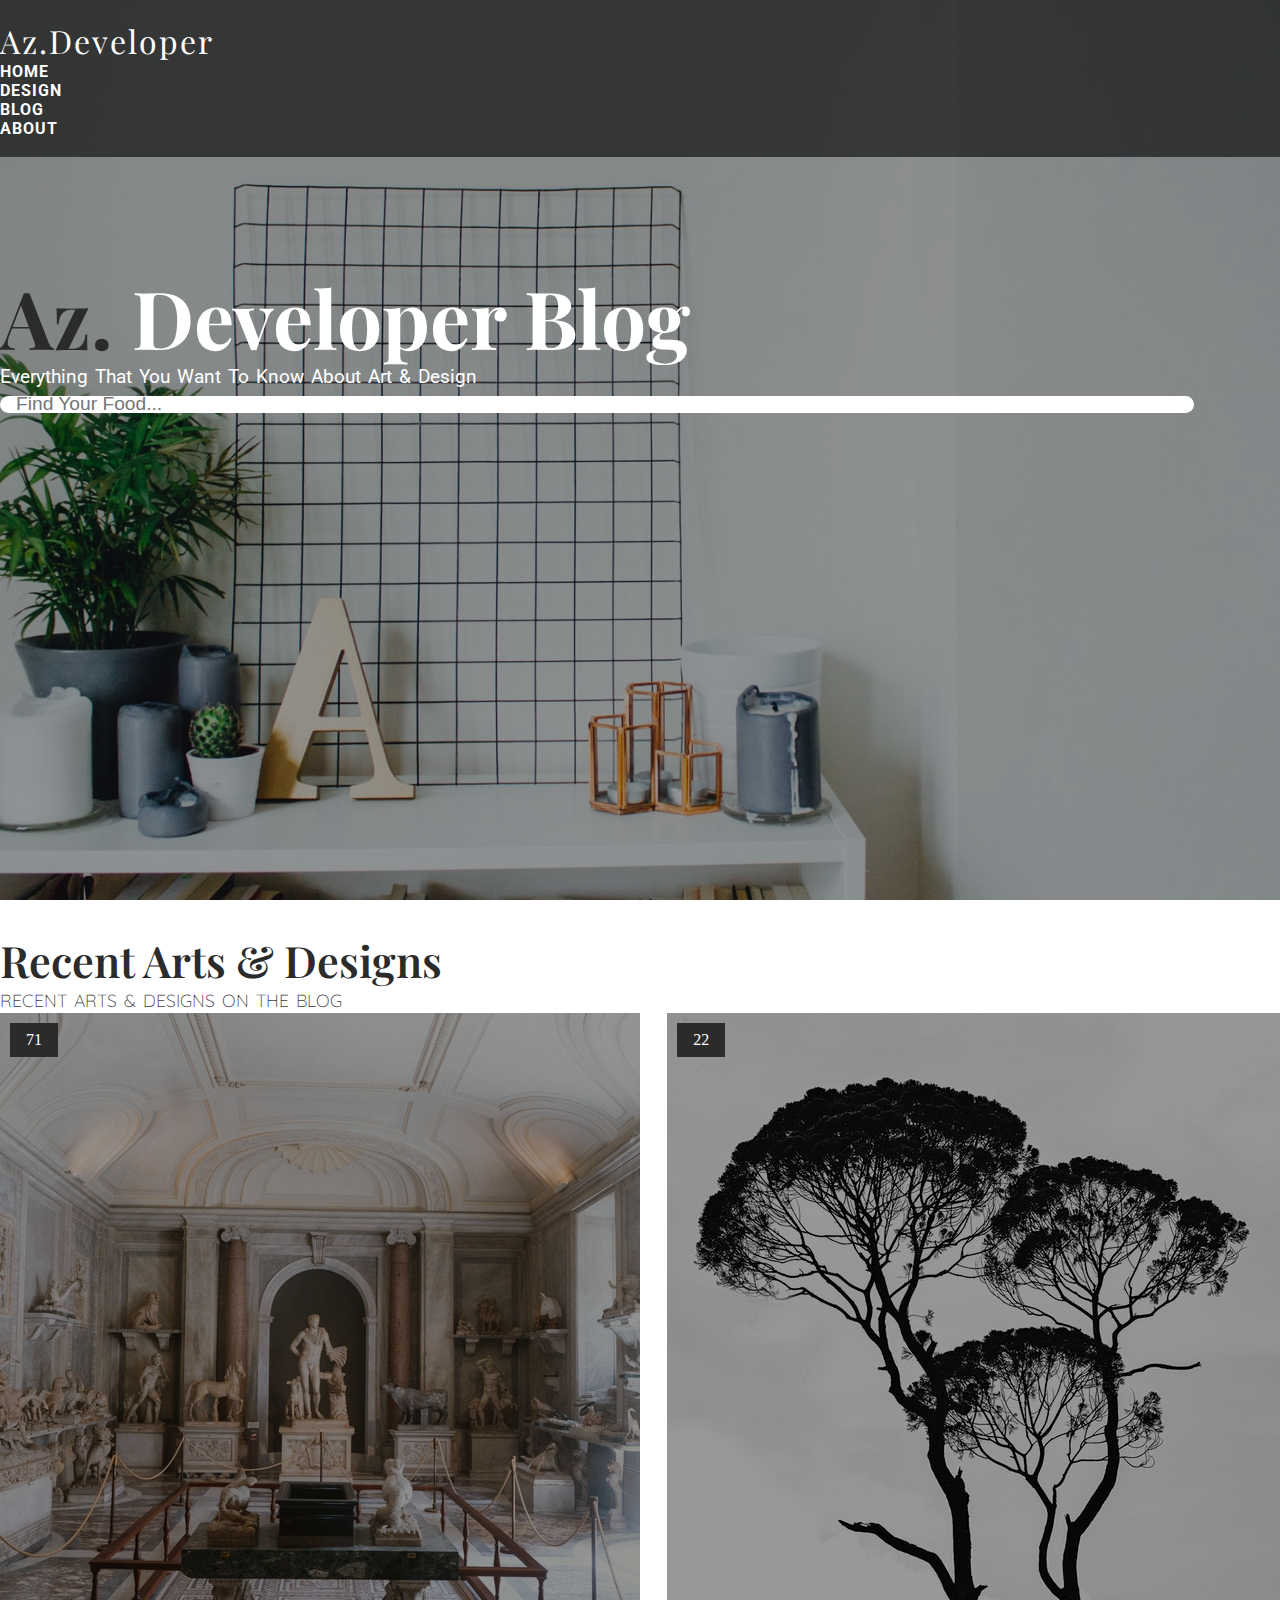
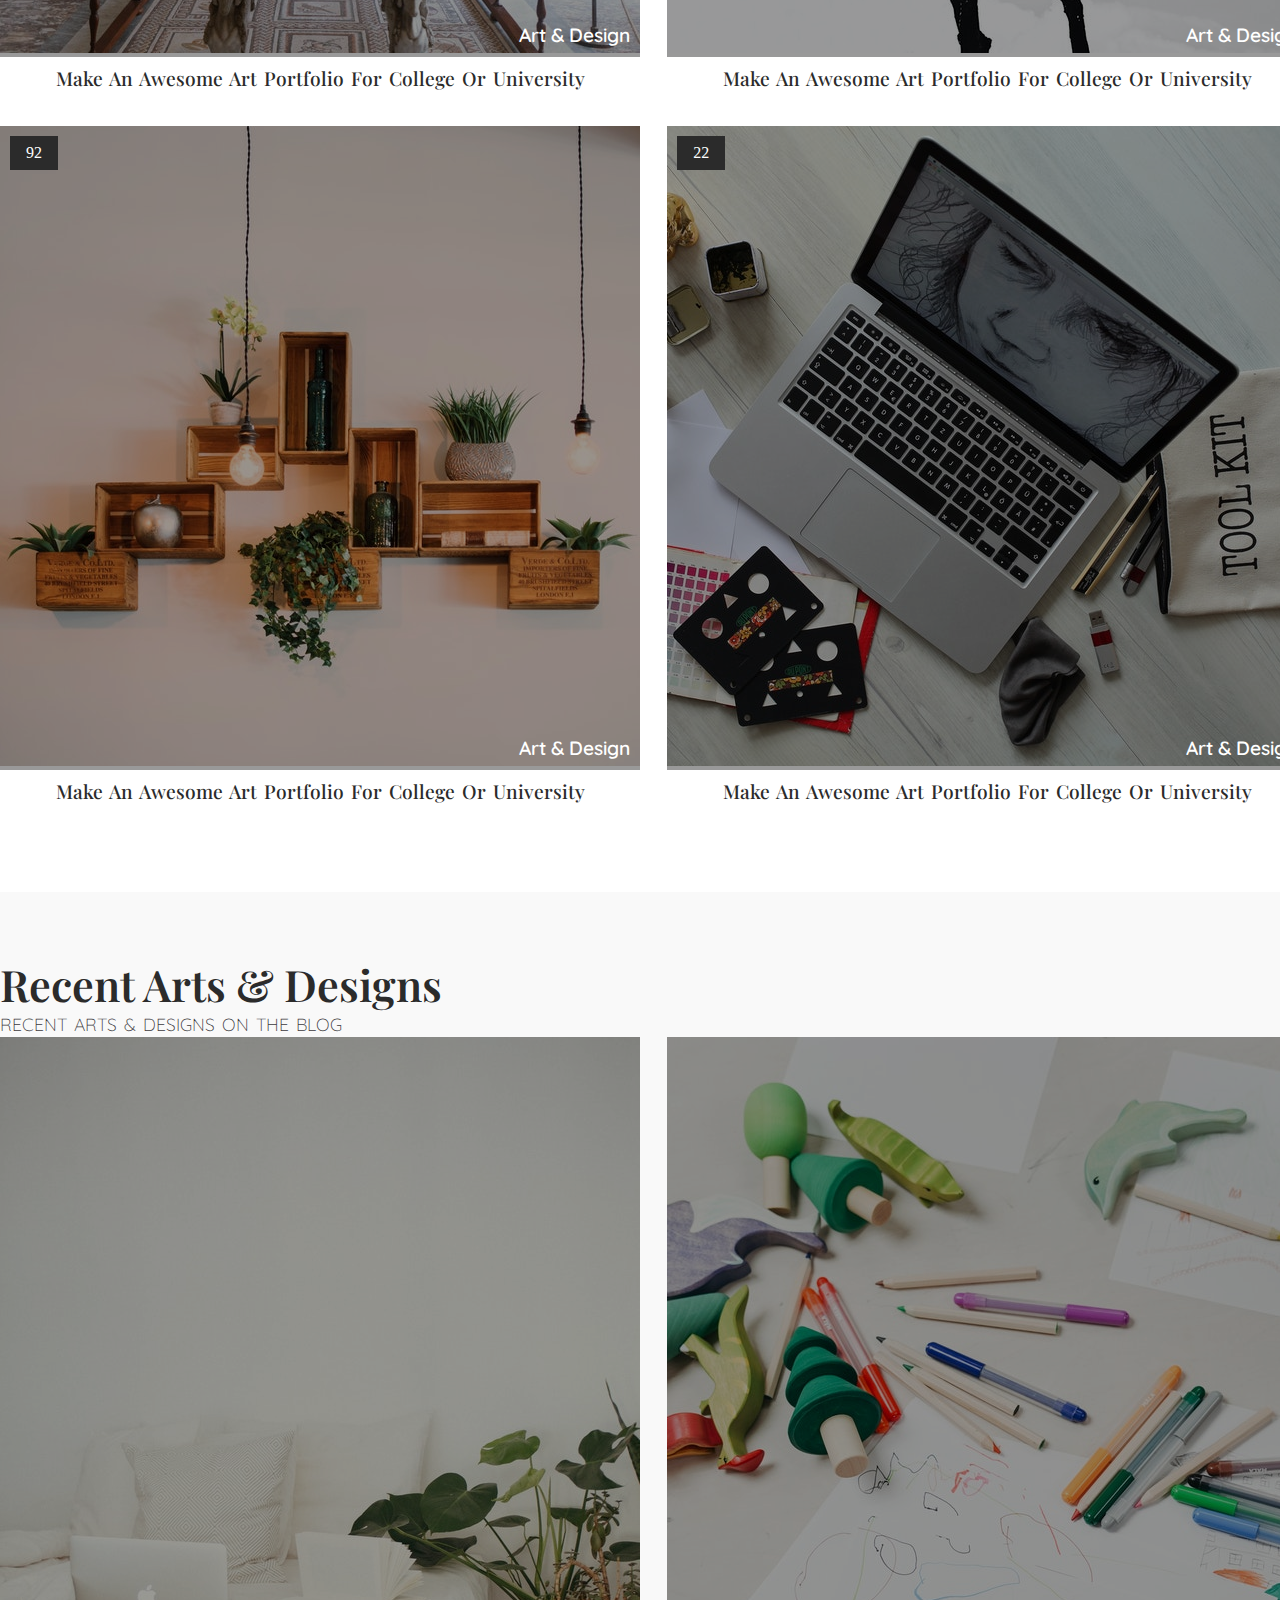
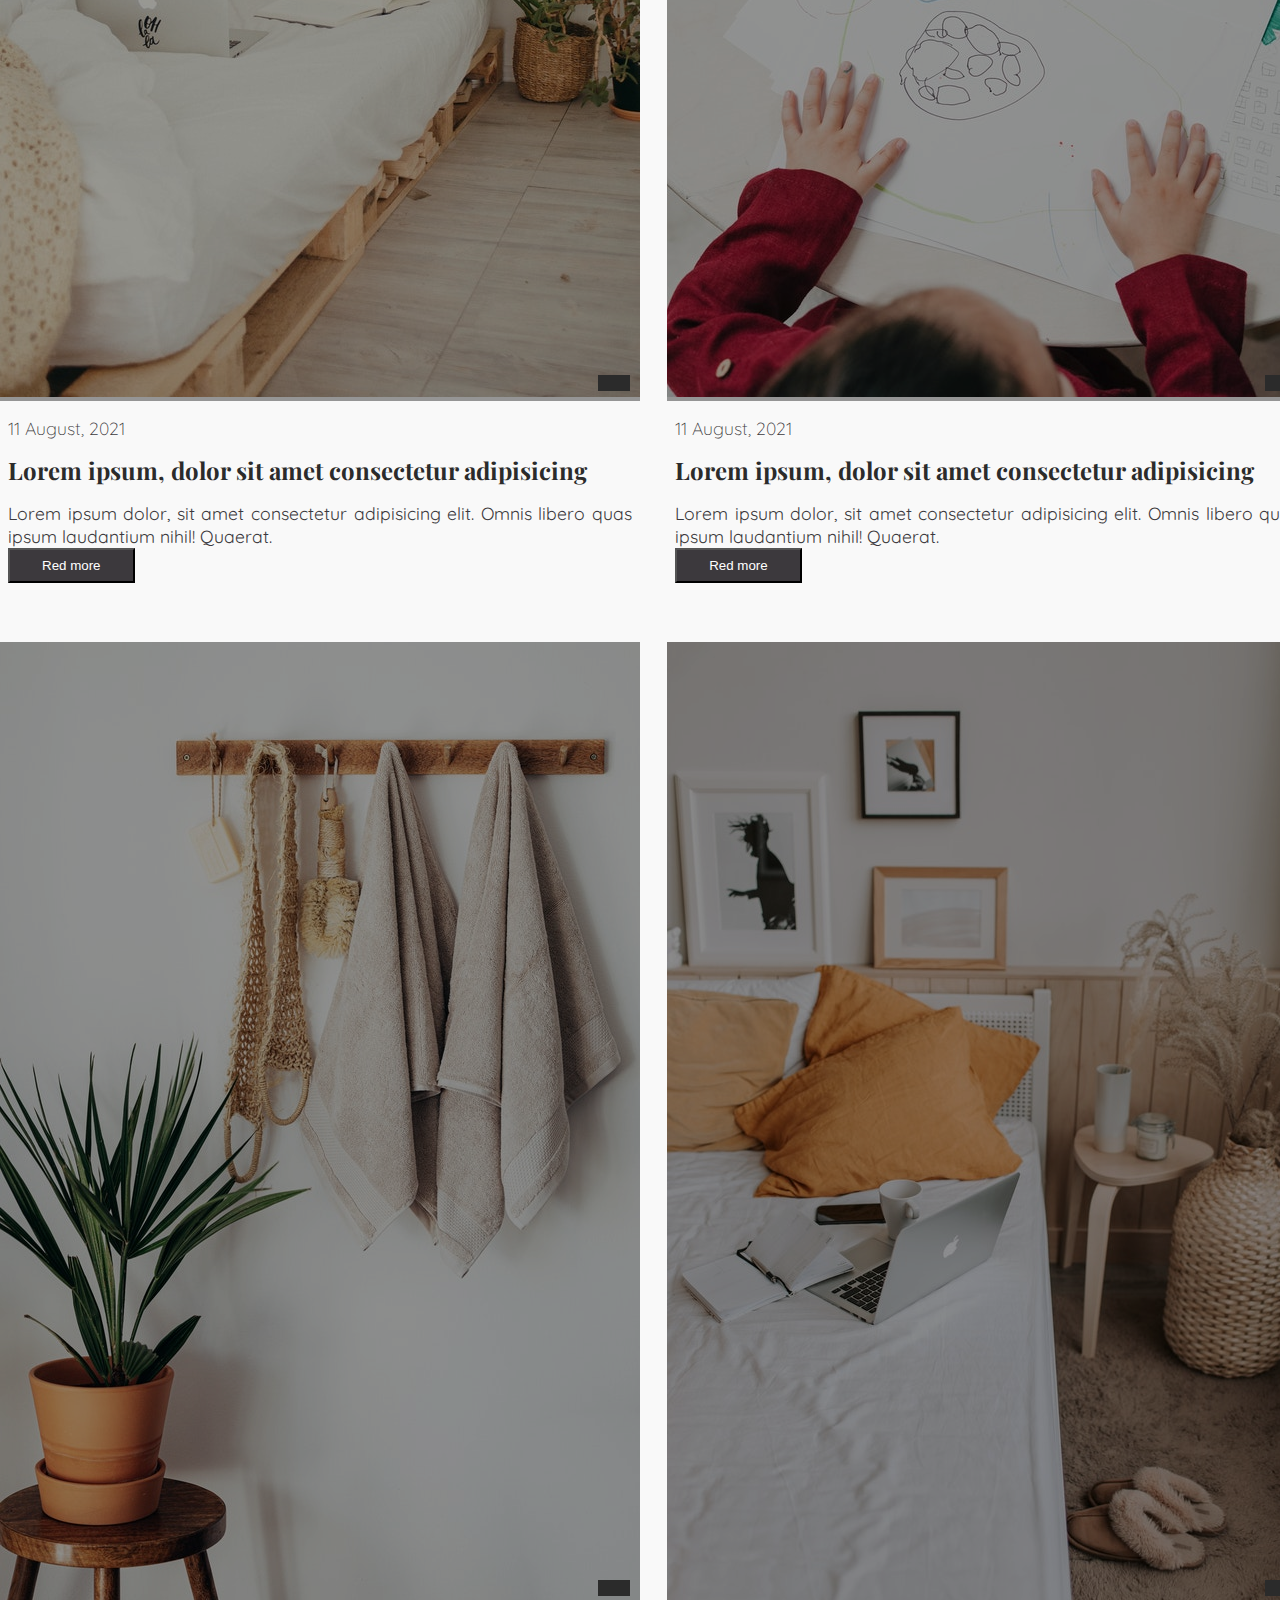
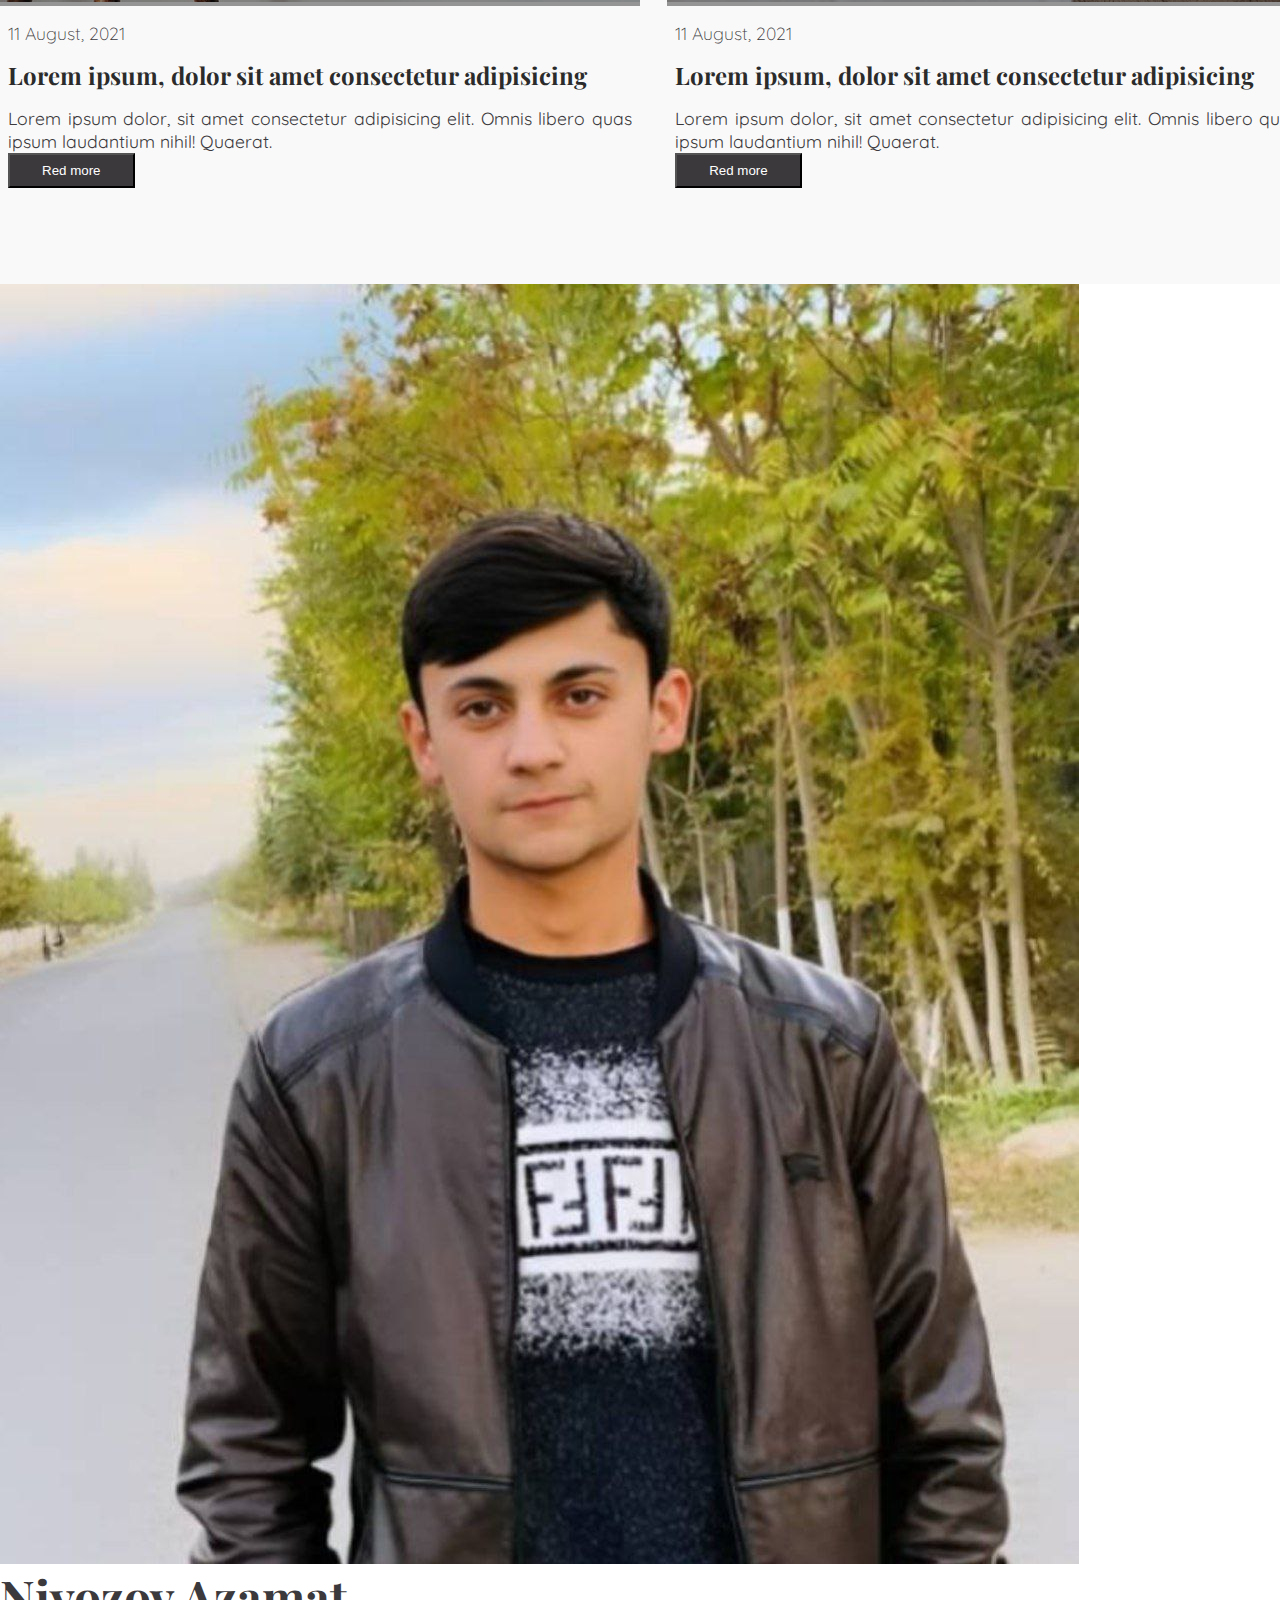
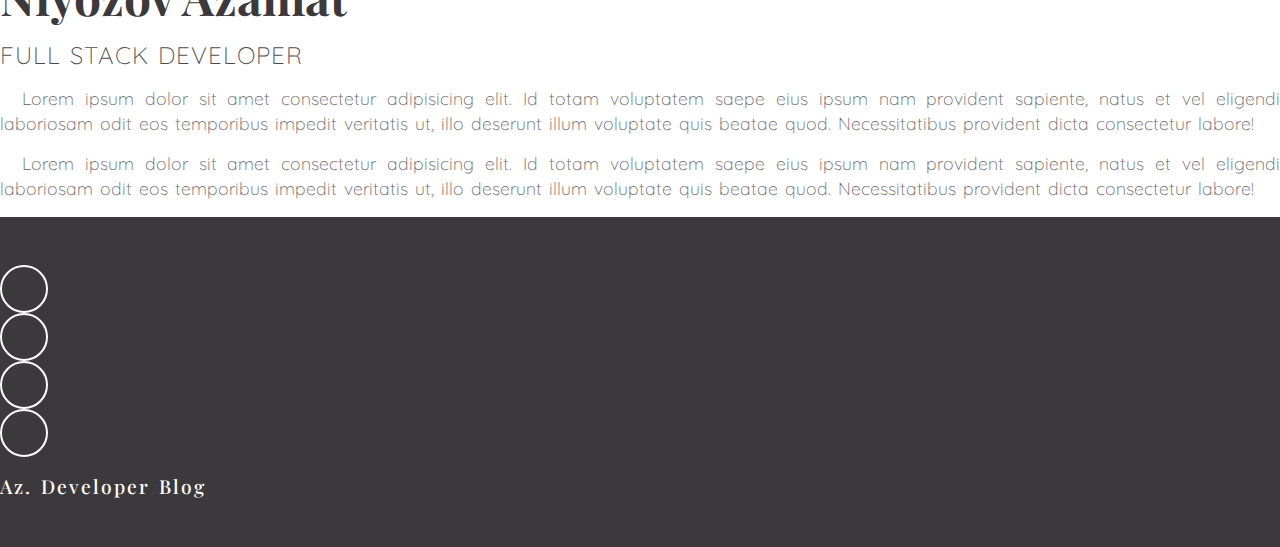
<file: index.html>
<!DOCTYPE html>
<html lang="en">

<head>
    <meta charset="UTF-8">
    <meta http-equiv="X-UA-Compatible" content="IE=edge">
    <meta name="viewport" content="width=device-width, initial-scale=1.0">
    <link href="https://cdn.jsdelivr.net/npm/bootstrap@5.3.0-alpha1/dist/css/bootstrap.min.css" rel="stylesheet"
        integrity="sha384-GLhlTQ8iRABdZLl6O3oVMWSktQOp6b7In1Zl3/Jr59b6EGGoI1aFkw7cmDA6j6gD" crossorigin="anonymous">
    <link rel="stylesheet" href="https://site-assets.fontawesome.com/releases/v6.3.0/css/all.css">
    <link rel="shortcut icon" type="x-icon" href="./image/vebsite.png">
    <link rel="stylesheet" href="./css/main.css">
    <link rel="stylesheet" href="./css/formaikki.css">
    <title>Azamat Niyozov</title>
</head>

<body>
    <!-- HEADER START -->
    <header class="main-header" id="main-header">
        <nav class="navbars">
            <div class="container d-flex justify-content-between align-items-center">
                <div class="nav-logo">
                    <a href="./formaikki.html" class="text-decoration-none">Az.Developer </a>
                </div>
                <ul class="list-unstyled d-md-flex d-none m-0 position-relative">
                    <li class="ms-5 hover"><a href="#main-header">HOME</a></li>
                    <li class="ms-5 hover"><a href="#section-designs">DESIGN</a></li>
                    <li class="ms-5 hover"><a href="#blog">BLOG</a></li>
                    <li class="ms-5 hover"><a href="#about">ABOUT</a></li>
                </ul>
                <div class="bars d-md-none d-block fs-3 text-white cursor-pointer">
                    <i class="fa-duotone fa-bars"></i>
                </div>
            </div>
        </nav>
        <main class="main" id="main">
            <div class="container d-flex flex-column align-items-center">
                <h1><span>Az.</span> Developer Blog</h1>
                <p>Everything That You Want To Know About Art & Design</p>
                <label for="search-input" class="d-flex justify-content-center align-items-center">
                    <input type="text" placeholder="Find your food..." id="search-input">
                    <button><i class="fa-duotone fa-magnifying-glass"></i></button>
                </label>
            </div>
        </main>
    </header>
    <!-- HEADER end -->

    <!-- SECTION DESIGNS start -->
    <section class="section-designs" id="section-designs">
        <div class="container">
            <div class="section-title d-flex justify-content-center align-items-center flex-column pb-5">
                <h3 class="text-center">Recent Arts & Designs</h3>
                <p class="text-center">RECENT ARTS & DESIGNS ON THE BLOG</p>
            </div>
            <div class="section-design__item">
                <div class="design-items">
                    <div class="design-img">
                        <img src="./image/art-design-1.jpg" alt="img" class="img-fluid">
                        <span><i class="fa-solid fa-heart" style="color: #fa0000;"></i> 71</span>
                        <span>Art & Design</span>
                    </div>
                    <p>Make An Awesome Art Portfolio For College Or University</p>
                </div>
                <div class="design-items">
                    <div class="design-img">
                        <img src="./image/art-design-2.jpg" alt="img" class="img-fluid">
                        <span><i class="fa-regular fa-heart"></i> 22</span>
                        <span>Art & Design</span>
                    </div>
                    <p>Make An Awesome Art Portfolio For College Or University</p>
                </div>
                <div class="design-items">
                    <div class="design-img">
                        <img src="./image/art-design-3.jpg" alt="img" class="img-fluid">
                        <span><i class="fa-regular fa-heart"></i> 22</span>
                        <span>Art & Design</span>
                    </div>
                    <p>Make An Awesome Art Portfolio For College Or University</p>
                </div>
                <div class="design-items">
                    <div class="design-img">
                        <img src="./image/art-design-4.jpg" alt="img" class="img-fluid">
                        <span><i class="fa-solid fa-heart" style="color: #fa0000;"></i> 92</span>
                        <span>Art & Design</span>
                    </div>
                    <p>Make An Awesome Art Portfolio For College Or University</p>
                </div>
                <div class="design-items">
                    <div class="design-img">
                        <img src="./image/art-design-5.jpg" alt="img" class="img-fluid">
                        <span><i class="fa-regular fa-heart"></i> 22</span>
                        <span>Art & Design</span>
                    </div>
                    <p>Make An Awesome Art Portfolio For College Or University</p>
                </div>
                <div class="design-items">
                    <div class="design-img">
                        <img src="./image/art-design-6.jpg" alt="img" class="img-fluid">
                        <span><i class="fa-solid fa-heart" style="color: #fa0000;"></i> 56</span>
                        <span>Art & Design</span>
                    </div>
                    <p>Make An Awesome Art Portfolio For College Or University</p>
                </div>
            </div>
        </div>
    </section>
    <!-- SECTION DESIGNS end -->

    <!--Blog start -->
    <section class="blog p-0" id="blog">
        <div class="container">
            <div class="section-title d-flex justify-content-center align-items-center flex-column pb-5">
                <h3 class="text-center">Recent Arts & Designs</h3>
                <p class="text-center">RECENT ARTS & DESIGNS ON THE BLOG</p>
            </div>
            <div class="blog-items">
                <div class="blog-item">
                    <div class="blog-img">
                        <img src="./image/blog-p-1.jpg" alt="blog" class="img-fluid">
                        <span><i class="fa-solid fa-heart" style="color: #fa0000;"></i></i></span>
                    </div>
                    <div class="blog-txt">
                        <span>11 August, 2021</span>
                    <h2>Lorem ipsum, dolor sit amet consectetur adipisicing</h2>
                    <p>Lorem ipsum dolor, sit amet consectetur adipisicing elit. Omnis libero quas ipsum laudantium nihil! Quaerat.</p>
                    <button class="btn">Red more</button>
                    </div>
                </div>
                <div class="blog-item">
                    <div class="blog-img">
                        <img src="./image/blog-p-2.jpg" alt="blog" class="img-fluid">
                        <span><i class="fa-solid fa-heart" style="color: #fa0000;"></i></i></span>
                    </div>
                    <div class="blog-txt">
                        <span>11 August, 2021</span>
                    <h2>Lorem ipsum, dolor sit amet consectetur adipisicing</h2>
                    <p>Lorem ipsum dolor, sit amet consectetur adipisicing elit. Omnis libero quas ipsum laudantium nihil! Quaerat.</p>
                    <button class="btn">Red more</button>
                    </div>
                </div>
                <div class="blog-item">
                    <div class="blog-img">
                        <img src="./image/blog-p-3.jpg" alt="blog" class="img-fluid">
                        <span><i class="fa-solid fa-heart" style="color: #fa0000;"></i></i></span>
                    </div>
                    <div class="blog-txt">
                        <span>11 August, 2021</span>
                    <h2>Lorem ipsum, dolor sit amet consectetur adipisicing</h2>
                    <p>Lorem ipsum dolor, sit amet consectetur adipisicing elit. Omnis libero quas ipsum laudantium nihil! Quaerat.</p>
                    <button class="btn">Red more</button>
                    </div>
                </div>
                <div class="blog-item">
                    <div class="blog-img">
                        <img src="./image/blog-p-4.jpg" alt="blog" class="img-fluid">
                        <span><i class="fa-solid fa-heart" style="color: #fa0000;"></i></span>
                    </div>
                    <div class="blog-txt">
                        <span>11 August, 2021</span>
                    <h2>Lorem ipsum, dolor sit amet consectetur adipisicing</h2>
                    <p>Lorem ipsum dolor, sit amet consectetur adipisicing elit. Omnis libero quas ipsum laudantium nihil! Quaerat.</p>
                    <button class="btn">Red more</button>
                    </div>
                </div>
                <div class="blog-item">
                    <div class="blog-img">
                        <img src="./image/blog-p-5.jpg" alt="blog" class="img-fluid">
                        <span><i class="fa-solid fa-heart" style="color: #fa0000;"></i></span>
                    </div>
                    <div class="blog-txt">
                        <span>11 August, 2021</span>
                    <h2>Lorem ipsum, dolor sit amet consectetur adipisicing</h2>
                    <p>Lorem ipsum dolor, sit amet consectetur adipisicing elit. Omnis libero quas ipsum laudantium nihil! Quaerat.</p>
                    <button class="btn">Red more</button>
                    </div>
                </div>
                <div class="blog-item">
                    <div class="blog-img">
                        <img src="./image/blog-p-6.jpg" alt="blog" class="img-fluid">
                        <span><i class="fa-solid fa-heart" style="color: #fa0000;"></i></span>
                    </div>
                    <div class="blog-txt">
                        <span>11 August, 2021</span>
                    <h2>Lorem ipsum, dolor sit amet consectetur adipisicing</h2>
                    <p>Lorem ipsum dolor, sit amet consectetur adipisicing elit. Omnis libero quas ipsum laudantium nihil! Quaerat.</p>
                    <button class="btn">Red more</button>
                    </div>
                </div>
            </div>
        </div>
    </section>
    <!--Blog end -->

    <!-- ABOUT start -->

    <section class="about py-5" id="about">
        <div class="container">
           <div class="row align-items-center">
            <div class="about-img col-md-6 d-flex justify-content-center">
                <img src="./image/meni-rasmim.jpg" alt="Shohjakhon" class="img-fluid img-thumbnail w-75 rounded rounded-4 mb-4 mb-lg-0">
            </div>
            <div class="about-txt col-md-6 ps-md-5">
                <h1 class="text-center">Niyozov Azamat</h1>
                <h3 class="text-center">FULL STACK DEVELOPER</h3>
                <p>&nbsp Lorem ipsum dolor sit amet consectetur adipisicing elit. Id totam voluptatem saepe eius ipsum nam provident sapiente, natus et vel eligendi laboriosam odit eos temporibus impedit veritatis ut, illo deserunt illum voluptate quis beatae quod. Necessitatibus provident dicta consectetur labore!</p>
                <p>&nbsp  Lorem ipsum dolor sit amet consectetur adipisicing elit. Id totam voluptatem saepe eius ipsum nam provident sapiente, natus et vel eligendi laboriosam odit eos temporibus impedit veritatis ut, illo deserunt illum voluptate quis beatae quod. Necessitatibus provident dicta consectetur labore!</p>
            </div>
           </div>
        </div>
    </section>

    <!-- ABOUT end -->

    <!-- Foooter start -->

    <footer class="footer" id="footer">
        <div class="container d-flex flex-column align-items-center">
            <ul class="d-flex justify-content-center align-items-center">
                <li><a href="https://facebook.com/"><i class="fa-brands fa-facebook"></i></a></li>
                <li class="ms-3"><a href="https://twitter.com/"><i class="fa-brands fa-twitter"></i></a></li>
                <li class="ms-3"><a href="https://instagram.com/"><i class="fa-brands fa-instagram"></i></a></li>
                <li class="ms-3"><a href="https://telegram.com/"><i class="fa-brands fa-telegram-plane"></i></a></li>
            </ul>
            <p>Az. Developer Blog</p>
        </div>
    </footer>

    <!-- Foooter end -->


    <script src="https://cdn.jsdelivr.net/npm/@popperjs/core@2.11.6/dist/umd/popper.min.js"
        integrity="sha384-oBqDVmMz9ATKxIep9tiCxS/Z9fNfEXiDAYTujMAeBAsjFuCZSmKbSSUnQlmh/jp3"
        crossorigin="anonymous">
    </script>
</body>

</html>
</file>
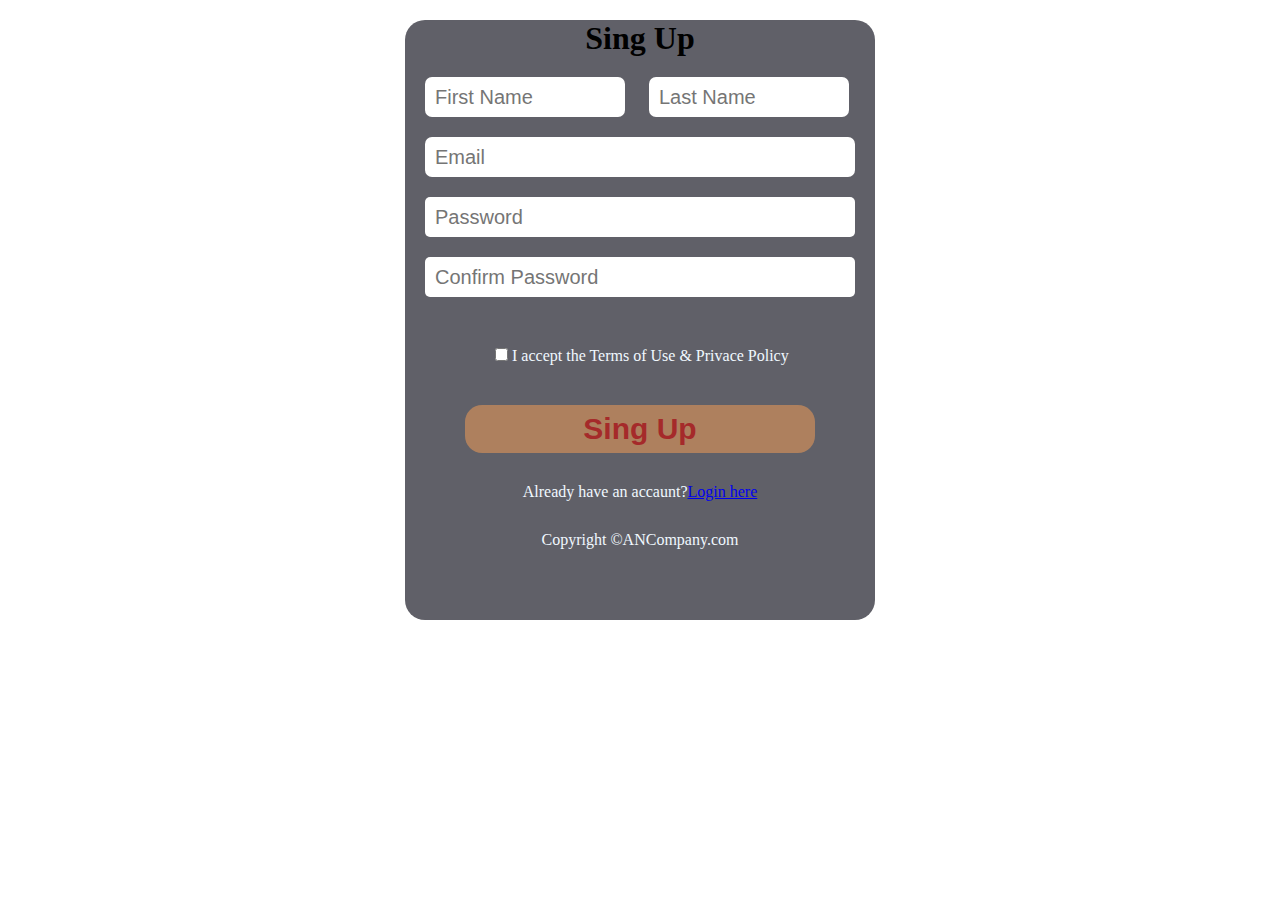
<file: formaikki.html>
<!DOCTYPE html>
<html lang="en">
<head>
    <meta charset="UTF-8">
    <meta name="viewport" content="width=device-width, initial-scale=1.0">
    <title>Accaunt Sing Up</title>
    <link href="https://cdn.jsdelivr.net/npm/bootstrap@5.3.0-alpha1/dist/css/bootstrap.min.css" rel="stylesheet"
        integrity="sha384-GLhlTQ8iRABdZLl6O3oVMWSktQOp6b7In1Zl3/Jr59b6EGGoI1aFkw7cmDA6j6gD" crossorigin="anonymous">
    <link rel="stylesheet" href="./css/formaikki.css">
</head>
<body>
    <form class="div-bir">
        <span><h1 class="text-light mt-2">Sing Up</h1></span>
        <article class="article-bir">
            <input type="text" placeholder="First Name" id="text">
            <input type="text" placeholder="Last Name" id="text">
        </article>
        <article class="article-ikki">
            <input type="email" placeholder="Email" id="email">
        </article>
        <article class="article-uch">
            <input type="password" placeholder="Password" id="password">
        </article>
        <article class="article-uch">
            <input type="password" placeholder="Confirm Password" id="password">
        </article>
        <article class="article-turt">
            <input type="checkbox" id="checkbox"> <span class="checkbox h6"> I accept the Terms of Use & Privace Policy</span>
        </article>
        <button class="button-bir">
            Sing Up
        </button>
        <span class="span-bir h6">Already have an accaunt? <a href="#" class="link">Login here</a></span>
        <span class="span-bir h6">Copyright &copy;ANCompany.com</span>
    </form>
</body>
</html>
</file>
<file: css/main.css>
@import url("https://fonts.googleapis.com/css2?family=Playfair+Display:wght@400;500;700;900&family=Quicksand:wght@400;500;600;700&family=Roboto:wght@100;300;400;500;700;900&display=swap");
/* COLOR start*/
/* COLOR end*/
/* Typograpy start*/
.cursor-pointer {
  cursor: pointer;
}

/* Typograpy end*/
/* mixins start*/
/* mixsins end*/
* {
  margin: 0;
  padding: 0;
  box-sizing: border-box;
  list-style: none;
  text-decoration: none;
  scroll-behavior: smooth;
}

/* HEADER START */
header {
  background: linear-gradient(rgba(0, 0, 0, 0.4), rgba(0, 0, 0, 0.4)), url(../image/banner-bg.jpg) center no-repeat;
  background-size: cover;
  background-attachment: fixed;
  height: 100vh;
}

nav {
  background: rgba(0, 0, 0, 0.6);
  padding: 1.2rem 0;
  z-index: 1;
}
nav .nav-logo {
  cursor: pointer;
}
nav .nav-logo a {
  font-size: 2rem;
  font-family: "Playfair Display", serif;
  color: white;
  letter-spacing: 2px;
}
nav ul li {
  cursor: pointer;
  transition: opacity 0.3s ease-in-out;
}
nav ul li:hover {
  opacity: 0.8;
}
nav ul li a {
  font-size: 1rem;
  font-weight: bold;
  font-family: "Roboto", sans-serif;
  letter-spacing: 1px;
  color: white;
  text-decoration: none;
}

main {
  margin-top: 7rem;
}
main h1 {
  font-size: 5rem;
  font-family: "Playfair Display", serif;
  line-height: 1.2;
  color: white;
}
main h1 span {
  color: #2b2b2b;
}
main p {
  font-size: 1.2rem;
  font-family: "Roboto", sans-serif;
  font-weight: 400;
  color: white;
  word-spacing: 2px;
  line-height: 1.2;
}
main label {
  background: white;
  padding: 0 0.5rem;
  border-radius: 50px;
  width: 40%;
}
main label input {
  width: 90%;
  padding: 0.3rem 0.5rem;
  color: #3c393d;
  font-weight: 400;
  border: none;
  outline: none;
  font-size: 1.2rem;
  background: transparent;
}
main label input::placeholder {
  text-transform: capitalize;
}
main label:hover {
  box-shadow: 2px 0px 9px black;
}
main label button {
  border: none;
  background: transparent;
  outline: none;
  padding: 0.7rem;
  font-size: 1.2rem;
}

.hover:hover {
  background: rgba(105, 101, 101, 0.696);
  transform: scale(1.15);
  border-radius: 5px;
}

/* HEADER end */
/* SECTION DESIGNS start */
.section-designs {
  padding: 2rem 0 5rem 0;
}
.section-title h3 {
  color: #2b2b2b;
  font-size: 2.7rem;
  font-family: "Playfair Display", serif;
  font-weight: 600;
  line-height: 1.3;
}
.section-title p {
  font-size: 1.1rem;
  color: #3c393d;
  font-weight: 300;
  font-family: "Quicksand", sans-serif;
  word-spacing: 2px;
  line-height: 1.4;
}

.section-design__item {
  display: grid;
  grid-template-columns: repeat(3, 1fr);
  gap: 1.7rem;
}
.section-design__item .design-items p {
  padding: 0.5rem 0.8rem;
  text-align: center;
  font-size: 1.2rem;
  text-transform: capitalize;
  color: #2b2b2b;
  font-weight: 500;
  font-family: "Playfair Display", serif;
  word-spacing: 2px;
}
.section-design__item .design-items:hover .design-img img {
  scale: 1.2;
}
.section-design__item .design-img {
  position: relative;
  overflow: hidden;
}
.section-design__item .design-img img {
  transition: scale 0.3s ease;
}
.section-design__item .design-img::after {
  content: "";
  position: absolute;
  display: block;
  background: rgba(0, 0, 0, 0.4);
  width: 100%;
  height: 100%;
  top: 0;
  left: 0;
}
.section-design__item .design-img span {
  position: absolute;
  z-index: 1;
}
.section-design__item .design-img span:first-of-type {
  top: 10px;
  left: 10px;
  background: #2b2b2b;
  padding: 0.5rem 1rem;
  color: white;
  cursor: pointer;
  font-size: 1rem;
}
.section-design__item .design-img span:last-of-type {
  bottom: 10px;
  right: 10px;
  font-size: 1.2rem;
  font-weight: 600;
  color: white;
  font-family: "Quicksand", sans-serif;
}

/* SECTION DESIGNS end */
/* Blog start */
.blog {
  background: #f9f9f9;
  padding: 4rem 0;
}
.blog-items {
  display: grid;
  grid-template-columns: repeat(3, 1fr);
  gap: 1.7rem;
}
.blog-item {
  margin-bottom: 2rem;
}
.blog-item:hover .blog-img img {
  scale: 1.2;
}
.blog-img {
  position: relative;
  overflow: hidden;
}
.blog-img img {
  transition: scale 0.3s ease;
}
.blog-img::after {
  content: "";
  position: absolute;
  display: block;
  background: rgba(0, 0, 0, 0.4);
  width: 100%;
  height: 100%;
  top: 0;
  left: 0;
}
.blog-img span {
  position: absolute;
  z-index: 1;
  bottom: 10px;
  right: 10px;
  background: #2b2b2b;
  padding: 0.5rem 1rem;
  color: white;
  cursor: pointer;
  font-size: 1rem;
}
.blog-txt {
  padding: 1rem 0.5rem 0 0.5rem;
}
.blog-txt span {
  font-weight: 300;
  font-size: 1.1rem;
  font-family: "Quicksand", sans-serif;
  color: #3c393d;
}
.blog-txt h2 {
  color: #2b2b2b;
  font-size: 1.5rem;
  line-height: 1.3;
  padding-top: 1rem;
  margin: 0;
  font-family: "Playfair Display", serif;
  text-align: justify;
}
.blog-txt p {
  color: #3c393d;
  font-weight: 400;
  font-family: "Quicksand", sans-serif;
  font-size: 1.1rem;
  text-align: justify;
  padding-top: 1rem;
  line-height: 1.3;
}
.blog-txt button {
  background: #3c393d;
  color: white;
  border-radius: 0;
  padding: 0.5rem 2rem;
  transition: background 0.3s linear;
}
.blog-txt button:hover {
  background: #2b2b2b;
  color: white;
}

/* Blog end */
/* ABOUT start */
.about-txt h1 {
  font-size: 3rem;
  font-family: "Playfair Display", serif;
  font-weight: 700;
  color: #3c393d;
  margin: 0;
  line-height: 1.2;
  padding-bottom: 1rem;
}
.about-txt h3 {
  color: #3c393d;
  font-size: 1.5rem;
  font-weight: 300;
  margin: 0;
  line-height: 1.2;
  padding-bottom: 1rem;
  word-spacing: 2px;
  letter-spacing: 1px;
  font-family: "Quicksand", sans-serif;
  opacity: 0.9;
}
.about-txt p {
  font-size: 1.1rem;
  font-weight: 300;
  margin: 0 0 1rem 0;
  padding: 0;
  line-height: 1.4;
  text-align: justify;
  word-spacing: 2px;
  font-family: "Quicksand", sans-serif;
  color: #3c393d;
  opacity: 0.8;
}

/* ABOUT end */
/*FOOTER start */
footer {
  background: #3c393d;
  padding: 3rem 0;
}
footer ul {
  margin: 0;
  padding: 0;
}
footer ul li {
  width: 3rem;
  height: 3rem;
  display: flex;
  justify-content: center;
  align-items: center;
  background: transparent;
  border: 2px solid white;
  border-radius: 50%;
  transition: all 0.3s linear;
}
footer ul li a {
  color: white;
}
footer ul li:hover {
  background: white;
}
footer ul li:hover a {
  color: #3c393d;
}
footer p {
  font-family: "Playfair Display", serif;
  text-transform: capitalize;
  font-size: 1.2rem;
  padding-top: 1rem;
  margin: 0;
  font-weight: 500;
  word-spacing: 2px;
  letter-spacing: 2px;
  color: white;
}

/*FOOTER end */
@media screen and (max-width: 768px) {
  .main-header {
    height: 85vh;
  }
  main {
    text-align: center;
  }
  main h1 {
    font-size: 3rem;
  }
  main p {
    font-size: 1rem;
  }
  .section-designs {
    padding: 4rem 0 3rem 0;
  }
  .section-design__item,
  .blog-items {
    grid-template-columns: 1fr;
  }
}
@media screen and (max-width: 576px) {
  main h1 {
    font-size: 2.5rem;
  }
  main p {
    font-size: 0.9rem;
    letter-spacing: 0;
    word-spacing: 0;
  }
  main label {
    width: 90%;
    display: flex;
  }
  main .section-designs {
    padding: 3rem 0 1rem 0;
  }
}

/*# sourceMappingURL=main.css.map */
</file>
<file: css/formaikki.css>
*{
    padding: 0;
    margin: 0;
    box-sizing: border-box;
}
body .div-bir{
    width: 470px;
    height: 600px;
    margin: auto;
    background-color: #606068;
    margin-top: 20px;
    border-radius: 20px;
}
body .div-bir span h1{
    text-align: center;
    margin-top: 20px;
}
body .div-bir .article-bir #text{
    font-size: 20px;
    border: 0;
    height: 40px;
    width: 200px;
    margin: 20px 0px 20px 20px;
    padding-left: 10px;
    border-radius: 7px;
}
body .div-bir .article-ikki #email{
    width: 430px;
    height:40px;
    margin-left: 20px;
    font-size: 20px;
    border: 0;
    padding-left: 10px;
    border-radius: 7px;
}
body  .div-bir .article-uch #password{
    width: 430px;
    height:40px;
    margin-left: 20px;
    font-size: 20px;
    border: 0;
    padding-left: 10px;
    margin-top: 20px;
    border-radius: 5px;
}
body .div-bir .article-turt{
    margin:50px auto auto 90px;
    color: aliceblue;
}
body .div-bir .button-bir{
    width: 350px;
    height: 48px;
    border-radius: 17px;
    border: 0;
    background-color: rgb(174, 128, 94);
    margin: 40px auto auto 60px;
    font-size: 30px;
    color: brown;
    font-weight: 700;
}
body .div-bir .span-bir{
    color: aliceblue;
    display: flex;
    justify-content: center;
    margin-top: 30px;
}
</file>
